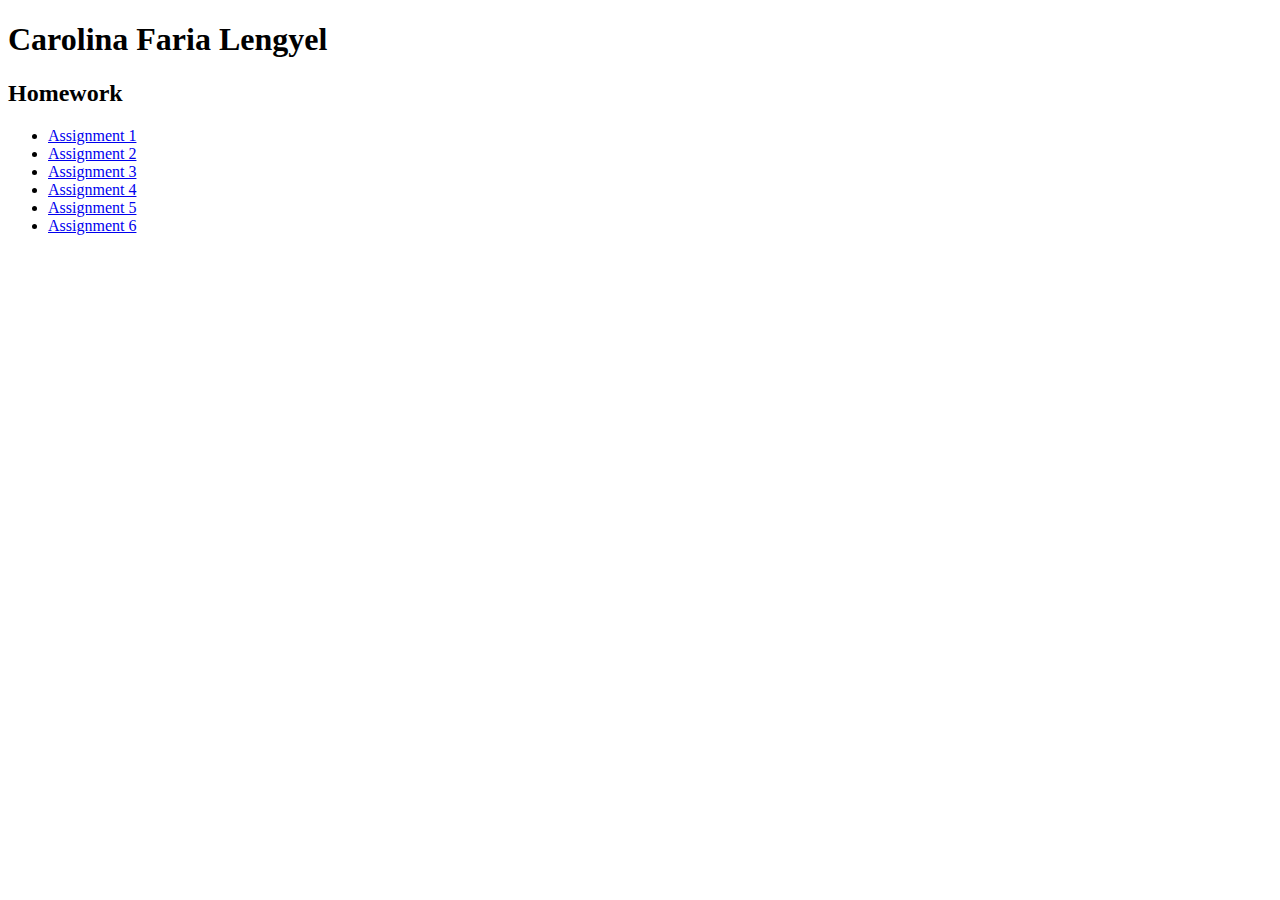
<file: index.html>
<!DOCTYPE html>
<html>
  <head>
    <meta charset="utf-8">
    <title> CIM 111 Homework </title>
  </head>
  <body>
    <h1>Carolina Faria Lengyel</h1>
<h2>Homework</h2>
<ul>
  <li><a href="https://carolinalengyel.github.io/hw/assignment_1/">Assignment 1</a></li>
  <li><a href="https://carolinalengyel.github.io/hw/assignment_2/">Assignment 2</a></li>
  <li><a href="https://carolinalengyel.github.io/hw/assignment_3/">Assignment 3</a></li>
  <li><a href="https://carolinalengyel.github.io/hw/assignment_4/">Assignment 4</a></li>
  <li><a href="https://carolinalengyel.github.io/hw/assignment_5/">Assignment 5</a></li>
  <li><a href="https://carolinalengyel.wordpress.com/">Assignment 6</a></li>
</ul>
  </body>
</html>
</file>
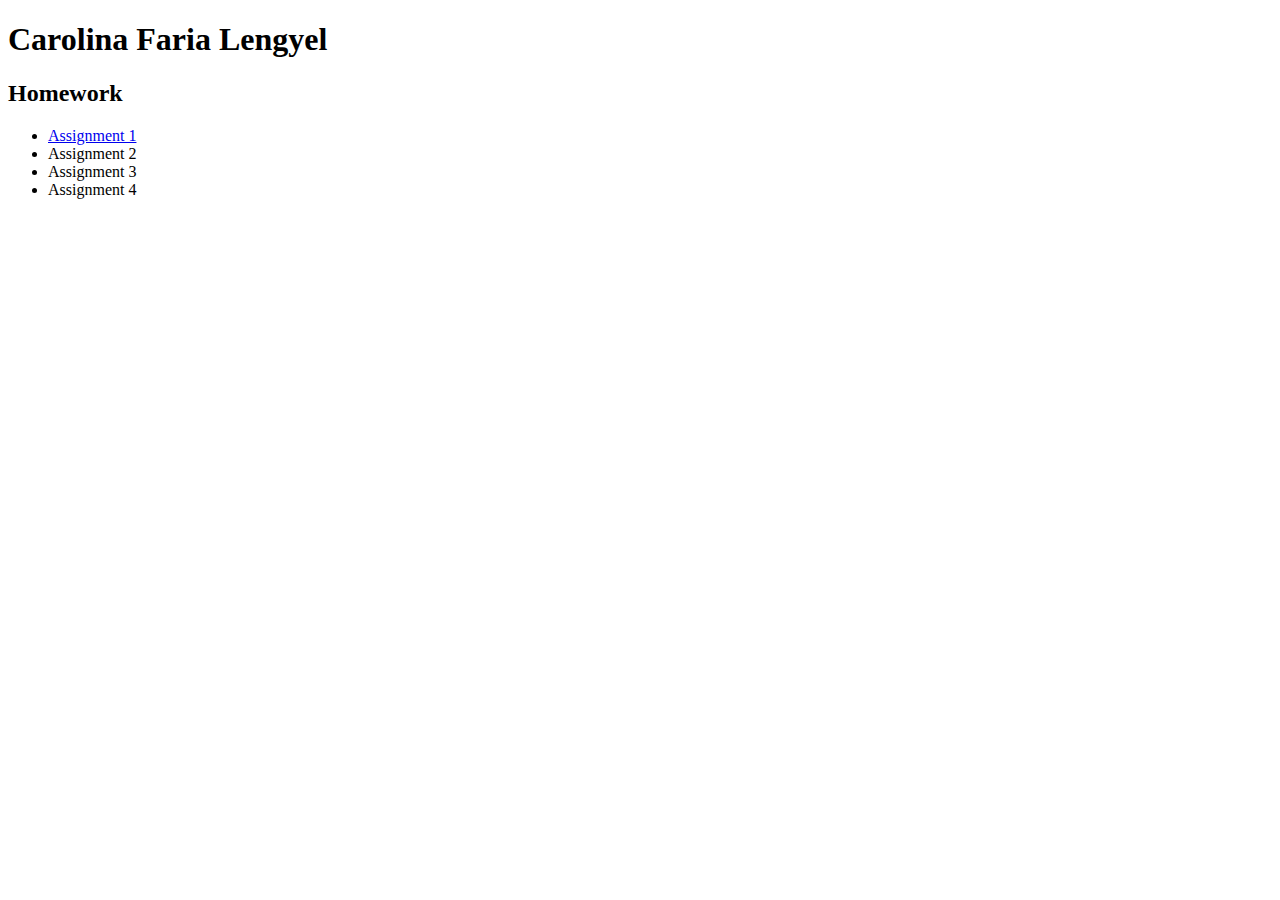
<file: hw/index.html>
<!DOCTYPE html>
<html>
  <head>
    <meta charset="utf-8">
    <title> CIM 111 Homework </title>
  </head>
  <body>
    <h1>Carolina Faria Lengyel</h1>
<h2>Homework</h2>
<ul>
  <li><a href="https://carolinalengyel.github.io/hw/assignment_1/">Assignment 1</a></li>
  <li>Assignment 2</li>
  <li>Assignment 3</li>
  <li>Assignment 4</li>
</ul>
  </body>
</html>
</file>
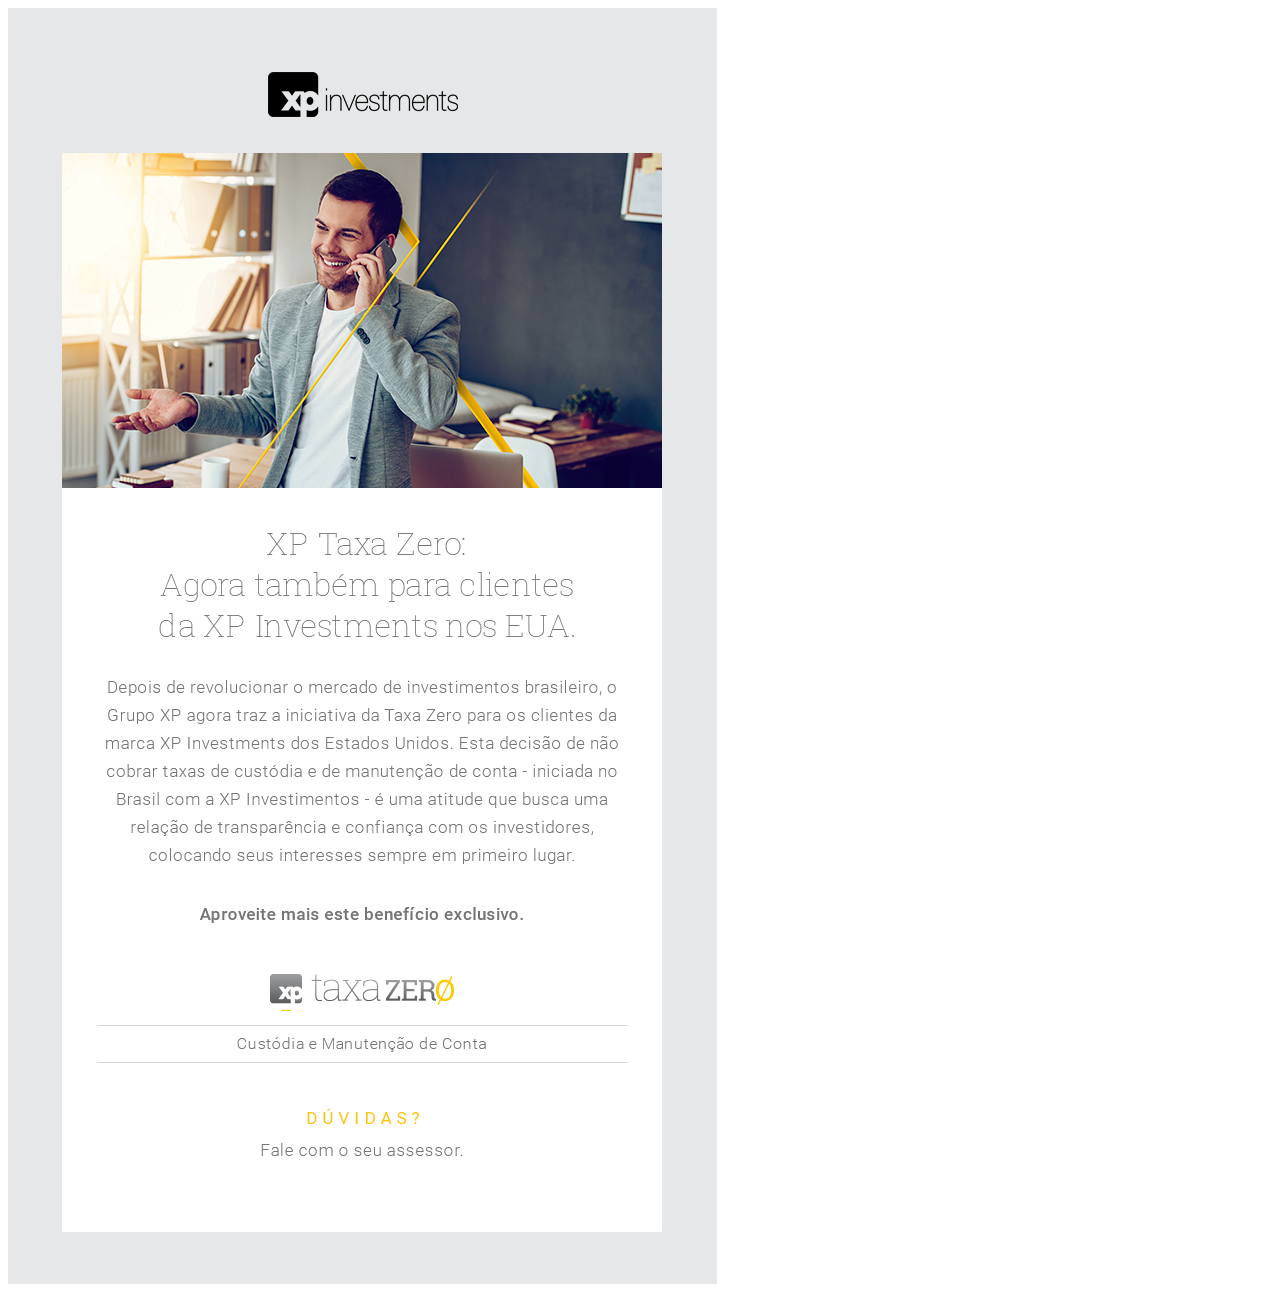
<file: XP/index.html>
<!DOCTYPE html>
<html lang="en" dir="ltr">
  <head>
    <meta charset="utf-8">
    <title>Taxa Zero</title>
  </head>
  <body>
    <img src="Email_Taxa_Zero_XP_Investments.png" alt="Taxa Zero">
  </body>
</html>
</file>
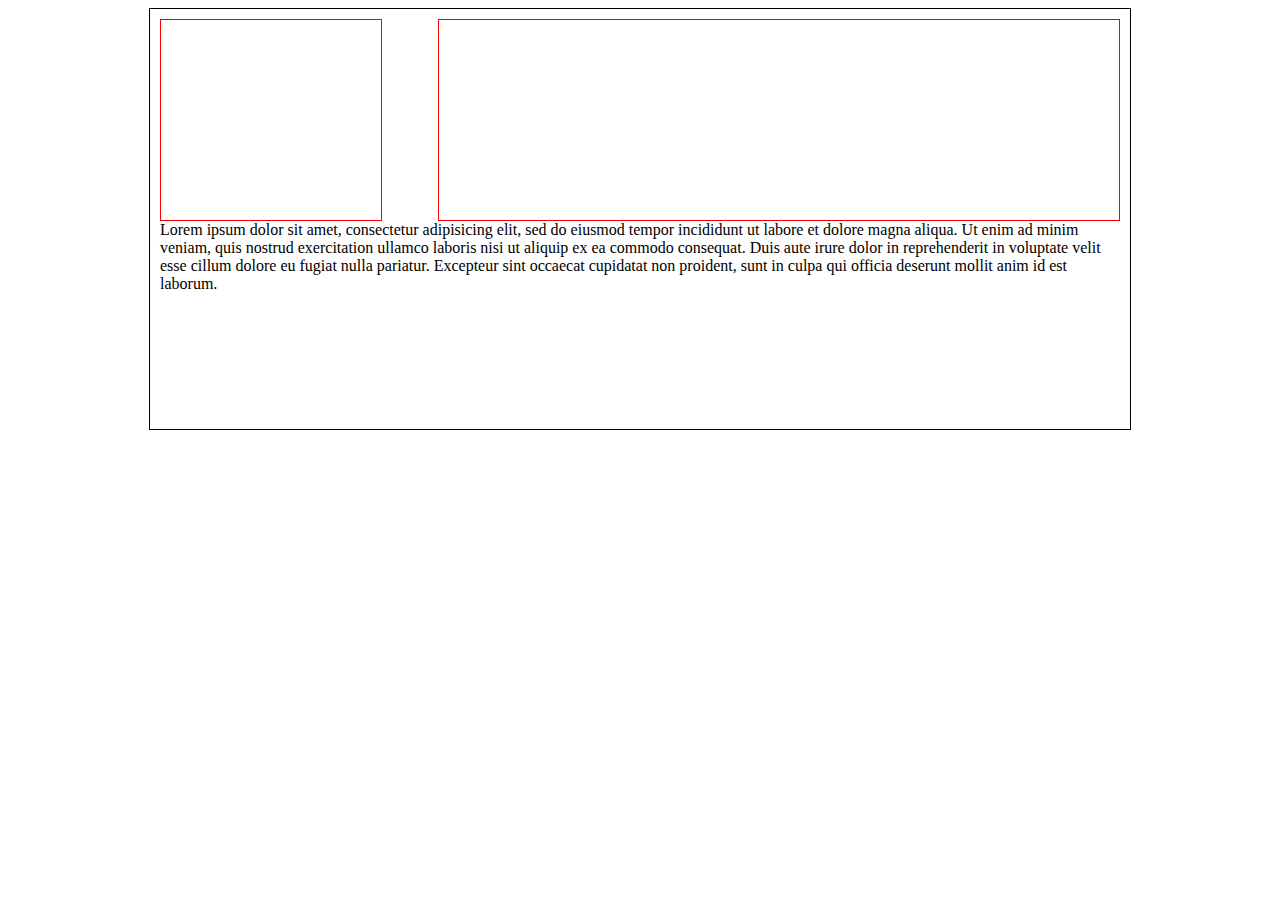
<file: examples/box_model/index.html>
<!DOCTYPE html>
<html>
  <head>
    <meta charset="utf-8">
    <title>Box Model</title>
    <link rel="stylesheet" href="style.css">
  </head>
  <body>
    <main class="wrapper">
      <div class="leftcol"></div>
      <div class="rightcol"></div>
      <p class="clear">Lorem ipsum dolor sit amet, consectetur adipisicing elit, sed do eiusmod tempor incididunt ut labore et dolore magna aliqua. Ut enim ad minim veniam, quis nostrud exercitation ullamco laboris nisi ut aliquip ex ea commodo consequat. Duis aute irure dolor in reprehenderit in voluptate velit esse cillum dolore eu fugiat nulla pariatur. Excepteur sint occaecat cupidatat non proident, sunt in culpa qui officia deserunt mollit anim id est laborum.</p>
    </main>
  </body>
</html>
</file>
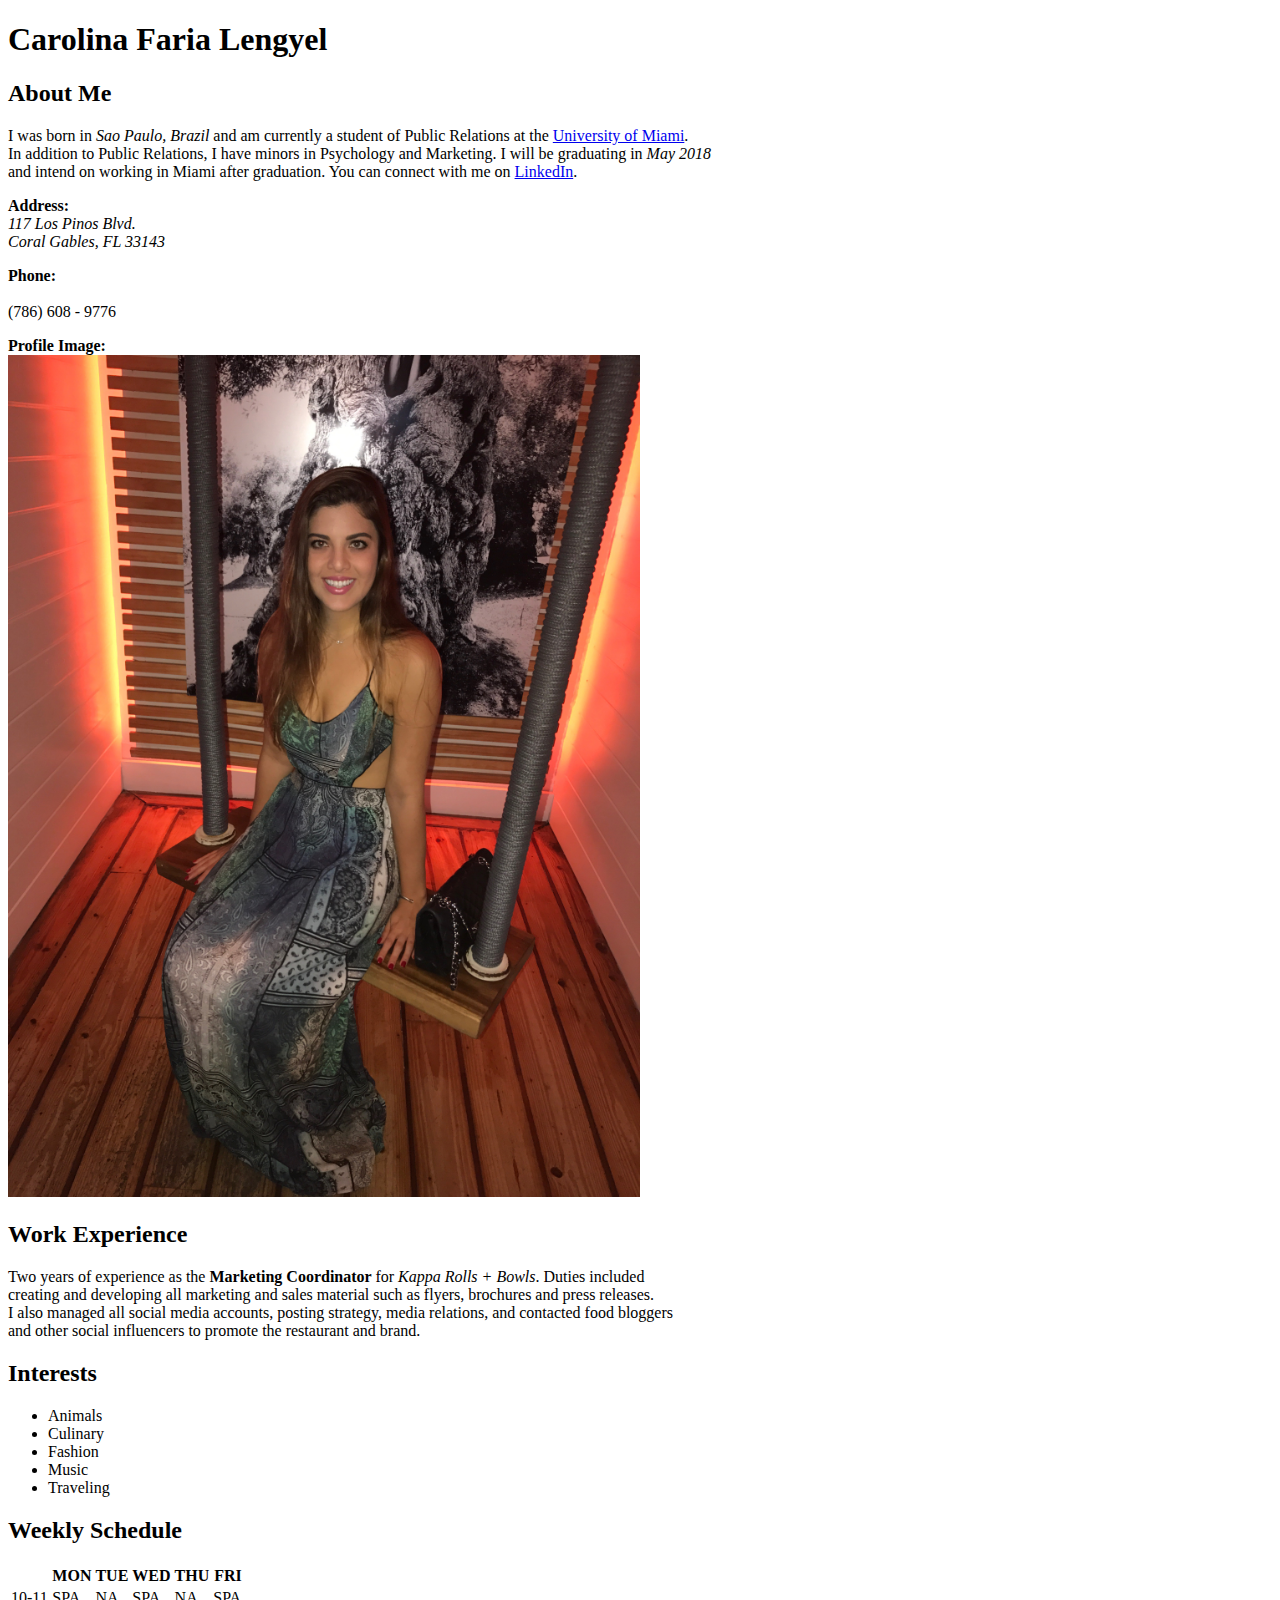
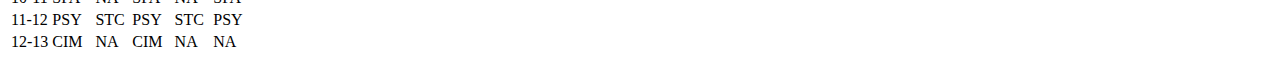
<file: hw/assignment_1/index.html>
<!DOCTYPE html>
<html>
<head>
  <meta charset="utf-8">
  <meta name="author" content="Carolina Lengyel">
  <meta name="description" content="This is a sample resume for Carolina.">
  <meta name="keyword" content="resume, sample, sections, html">
     <title>Carolina Faria Lengyel Resume</title>
 </head>
 <body>
     <h1>Carolina Faria Lengyel</h1>
    <section>
      <h2>About Me</h2>
      <p>I was born in <em>Sao Paulo, Brazil</em> and am currently a student of Public Relations at the <a href="http://miami.edu">University of Miami</a>.
        <br>In addition to Public Relations, I have minors in Psychology and Marketing. I will be graduating in <em>May 2018</em>
        <br>and intend on working in Miami after graduation. You can connect with me on <a href="https://www.linkedin.com/in/carolina-lengyel-885b28126/">LinkedIn</a>.
    </p>
          <strong>Address: </strong>
          <address class="">
            117 Los Pinos Blvd.<br>Coral Gables, FL 33143
          </address>
    <p>
          <strong>Phone: </strong><br><br>
          (786) 608 - 9776
        </p>
      <p>
        <strong>Profile Image: </strong><br>
<img src="profile.jpg" width="50%" alt="Carolina Faria Lengyel" />
    </p>
    </section>
<section>
    <h2>Work Experience</h2>
    <p>Two years of experience as the <strong>Marketing Coordinator </strong> for <em>Kappa Rolls + Bowls</em>. Duties included
      <br>creating and developing all marketing and sales material such as flyers, brochures and press releases.
      <br>I also managed all social media accounts, posting strategy, media relations, and contacted food bloggers
      <br>and other social influencers to promote the restaurant and brand.</p>
      </section>
      <section>
    <h2>Interests</h2>
    <ul>
      <li>Animals</li>
      <li>Culinary</li>
      <li>Fashion</li>
      <li>Music</li>
      <li>Traveling</li>
    </ul>
    </section>
    <section>
  <h2>Weekly Schedule</h2>
  <table>
    <tr>
      <th></th>
      <th>MON</th>
      <th>TUE</th>
      <th>WED</th>
      <th>THU</th>
      <th>FRI</th>
    </tr>
    <tr>
      <td> <!-- Time --> 10-11</td>
      <td> <!-- Mon --> SPA</td>
      <td> <!-- Tue --> NA</td>
      <td> <!-- Wed --> SPA</td>
      <td> <!-- Thu --> NA</td>
      <td> <!-- Fri --> SPA</td>
    </tr>
    <tr>
      <td> <!-- Time --> 11-12</td>
      <td> <!-- Mon --> PSY</td>
      <td> <!-- Tue --> STC</td>
      <td> <!-- Wed --> PSY</td>
      <td> <!-- Thu --> STC</td>
      <td> <!-- Fri --> PSY</td>
    </tr>
    <tr>
      <td> <!-- Time --> 12-13 </td>
      <td> <!-- Mon --> CIM</td>
      <td> <!-- Tue --> NA</td>
      <td> <!-- Wed --> CIM</td>
      <td> <!-- Thu --> NA</td>
      <td> <!-- Fri --> NA</td>
    </tr>
  </table>
</section>
 </body>
</html>
</file>
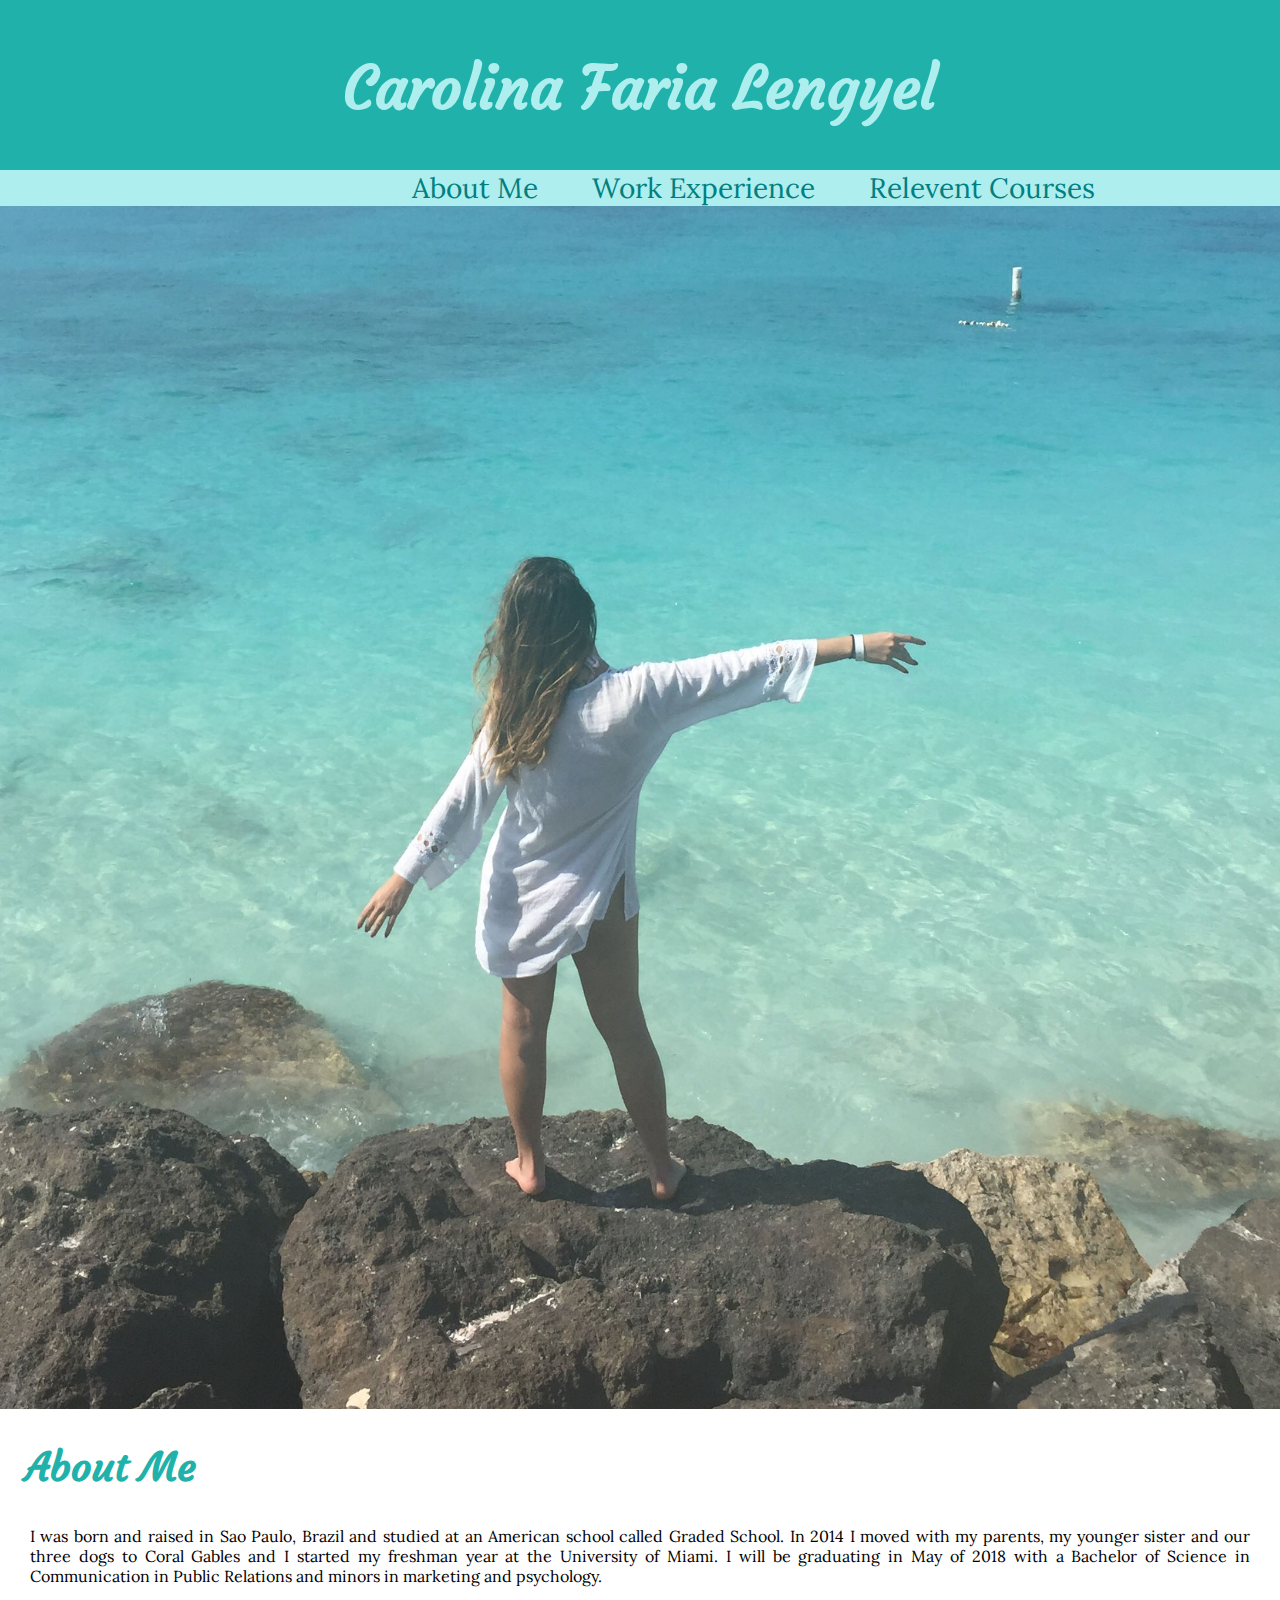
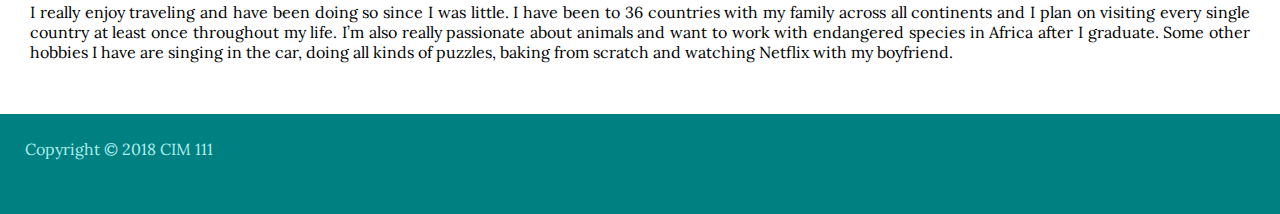
<file: hw/assignment_3/index.html>
<!DOCTYPE html>
<html>
  <head>
    <meta charset="utf-8">
    <title>About Me</title>
    <link rel="stylesheet" href="css/colors.css">

    <!-- Media query for narrow browser width -->
<link rel="stylesheet" media="only screen and (max-width: 480px)" href="css/mobile.css">

<!-- Media query for medium browser width -->
<link rel="stylesheet" media="only screen and (min-width: 481px) and (max-width: 960px)" href="css/tablet.css">

<!-- Media query for full browser width -->
<link rel="stylesheet" media="only screen and (min-width: 961px)" href="css/desktop.css">

<!-- Prevent smartphones from scaling pages down -->
<meta name="viewport" content="initial-scale=1">

<link href="https://fonts.googleapis.com/css?family=Courgette" rel="stylesheet">

<link href="https://fonts.googleapis.com/css?family=Lora" rel="stylesheet">

  </head>
  <body>
    <main>
      <header class="medium-bg">
        <h1 class="light-txt">Carolina Faria Lengyel</h1>
        <nav class="light-bg">
          <ul>
            <li><a class="dark-txt" href="index.html">About Me</a></li>
            <li><a class="dark-txt" href="page2.html">Work Experience</a></li>
            <li><a class="dark-txt" href="page3.html">Relevent Courses</a></li>
          </ul>
        </nav>
      </header>
      <section >
        <img class="square-img imagesize" src="images/bimini.jpg" alt="bimini image">
        <img class="wide-img imagesize" src="images/bimini.jpg" alt="bimini image">
        <h2>About Me</h2>
<p class="padding body">
  I was born and raised in Sao Paulo, Brazil and studied at an American school called Graded School. In 2014 I moved with my parents, my younger sister and our three dogs to Coral Gables and I started my freshman year at the University of Miami. I will be graduating in May of 2018 with a  Bachelor of Science in Communication in Public Relations and minors in marketing and psychology.
</p>
<p class="padding body">I really enjoy traveling and have been doing so since I was little. I have been to 36 countries with my family across all continents and I plan on visiting every single country at least once throughout my life. I’m also really passionate about animals and want to work with endangered species in Africa after I graduate. Some other hobbies I have are singing in the car, doing all kinds of puzzles, baking from scratch and watching Netflix with my boyfriend.
</p>
<br>
      </section>
      <div class="push"></div>
      <footer class="dark-bg">
        <p class="light-txt">Copyright &copy; 2018 CIM 111</p>
      </footer>
    </main>
  </body>
</html>
</file>
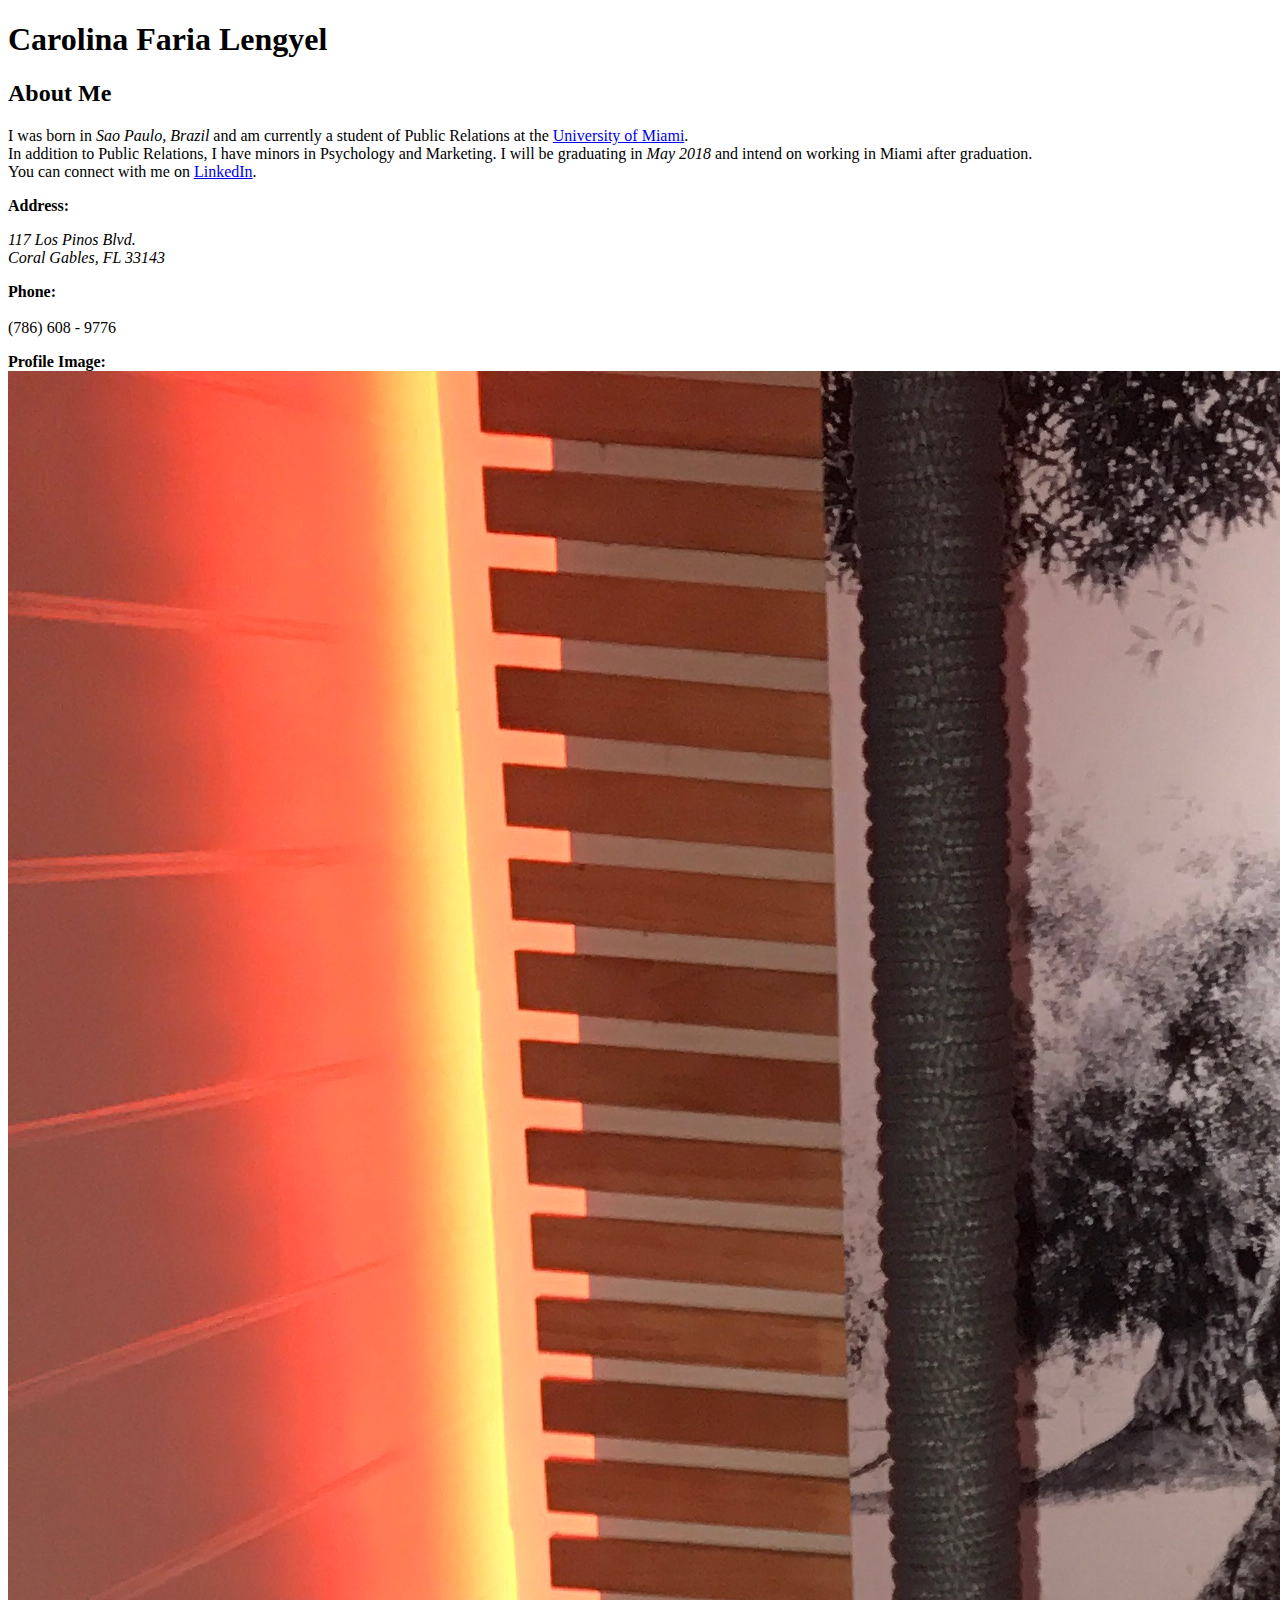
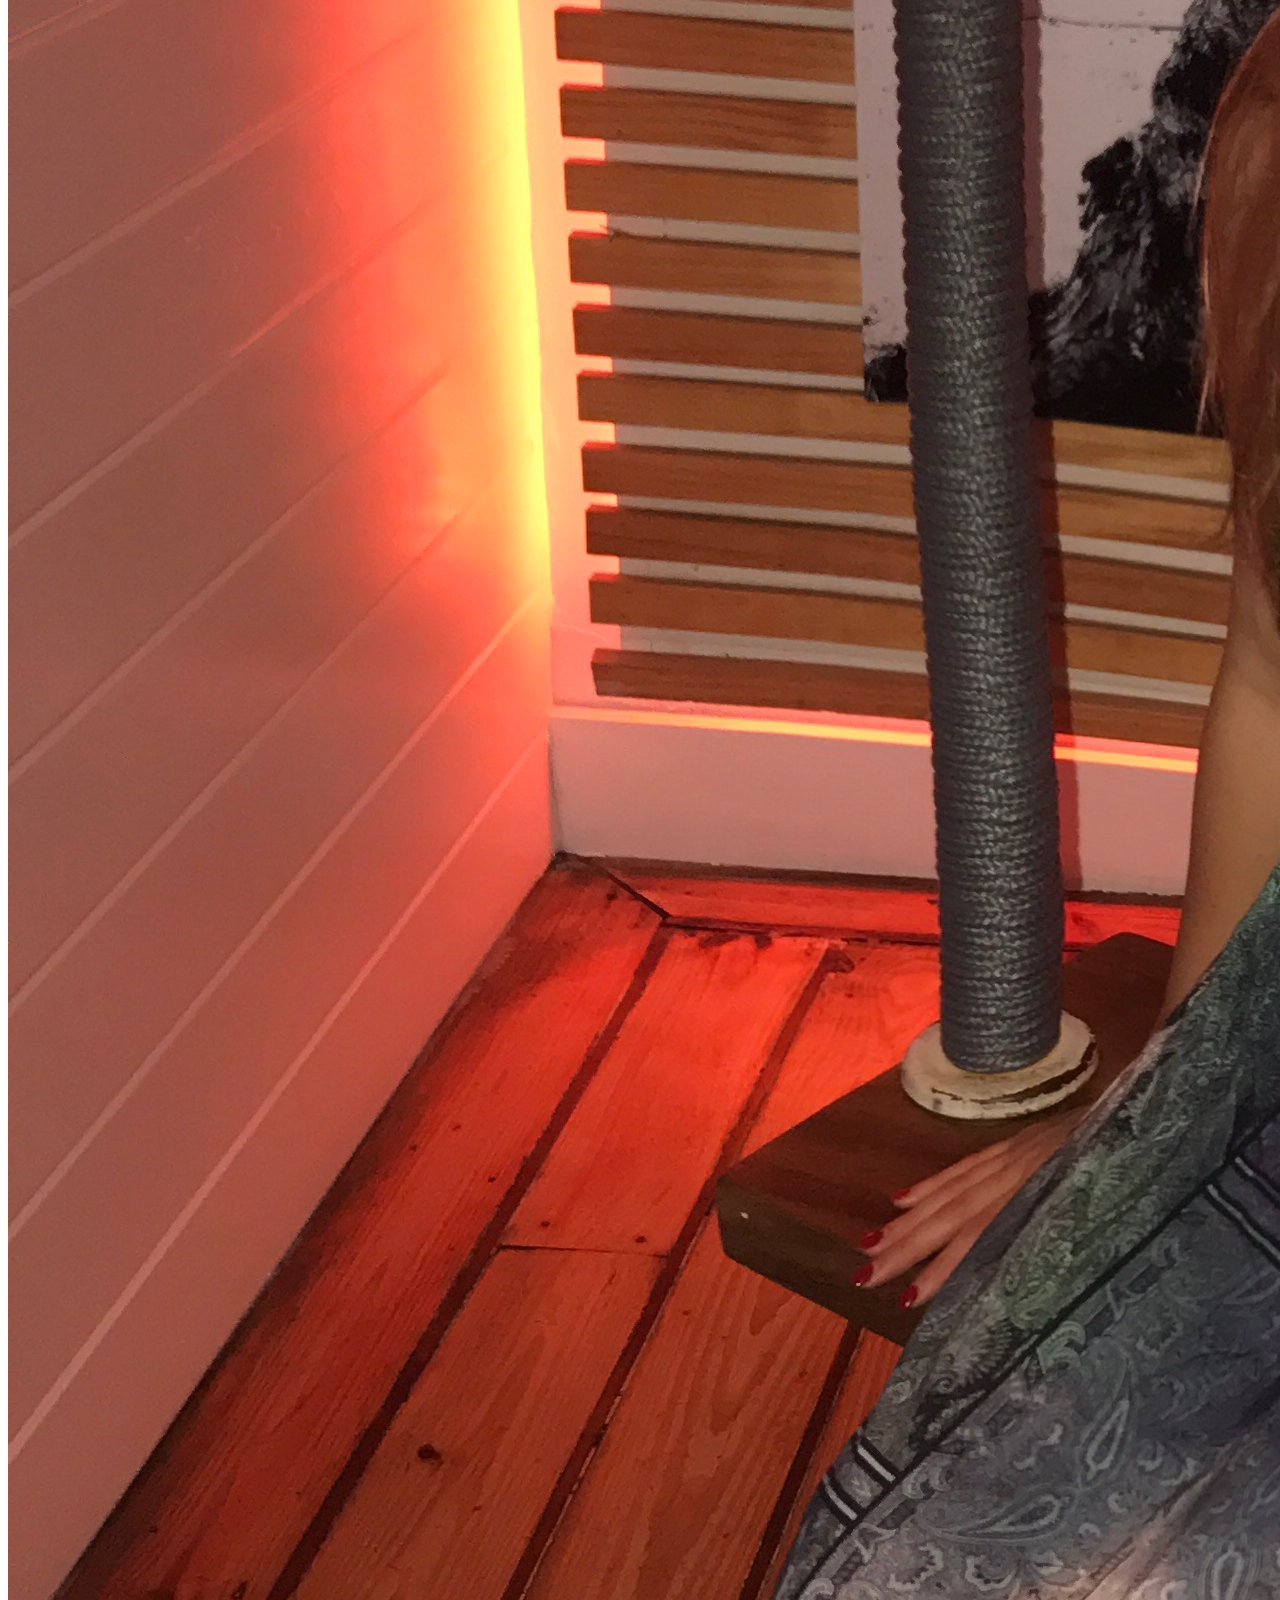
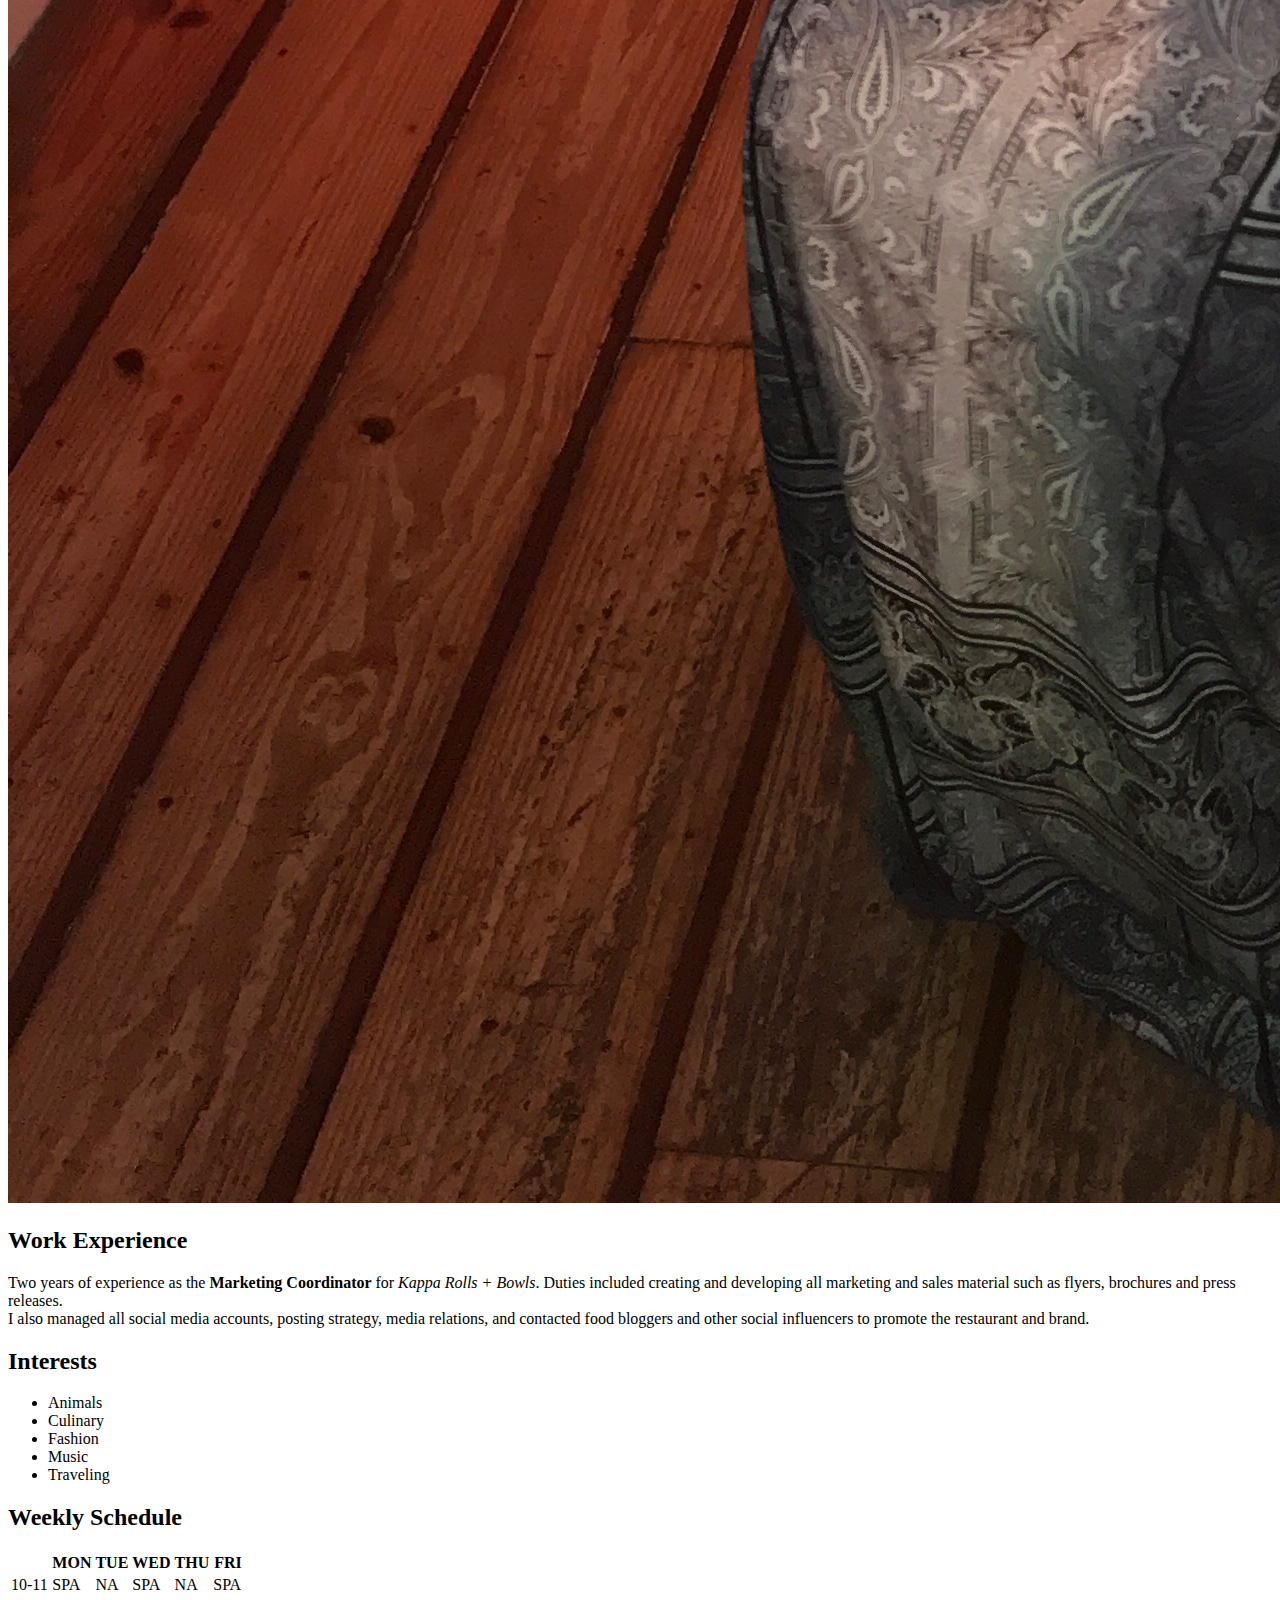
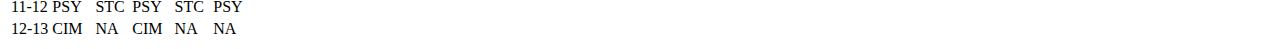
<file: hw/resume/index.html>
<!DOCTYPE html>
<html>
<head>
  <meta charset="utf-8">
  <meta name="author" content="Carolina Lengyel">
  <meta name="description" content="This is a sample resume for Carolina.">
  <meta name="keyword" content="resume, sample, sections, html">
     <title>Carolina Faria Lengyel Resume</title>
 </head>
 <body>
     <h1>Carolina Faria Lengyel</h1>
    <section>
      <h2>About Me</h2>
      <p>I was born in <em>Sao Paulo, Brazil</em> and am currently a student of Public Relations at the <a href="http://miami.edu">University of Miami</a>.
        <br>In addition to Public Relations, I have minors in Psychology and Marketing. I will be graduating in <em>May 2018</em> and intend on working in Miami after graduation.
        <br>You can connect with me on <a href="https://www.linkedin.com/in/carolina-lengyel-885b28126/">LinkedIn</a>.
    </p>
    <p>
          <strong>Address: </strong>
          <address class="">
            117 Los Pinos Blvd.<br>Coral Gables, FL 33143
          </address>
    </p>
    <p>
          <strong>Phone: </strong><br><br>
          (786) 608 - 9776
        </p>
      <p>
        <strong>Profile Image: </strong><br>
<img src="profile.jpg" alt="Carolina Faria Lengyel" />
    </p>
    </section>
<section>
    <h2>Work Experience</h2>
    <p>Two years of experience as the <strong>Marketing Coordinator </strong> for <em>Kappa Rolls + Bowls</em>. Duties included creating and developing all marketing and sales material such as flyers, brochures and press releases.
      <br>I also managed all social media accounts, posting strategy, media relations, and contacted food bloggers and other social influencers to promote the restaurant and brand.</p>
      </section>
      <section>
    <h2>Interests</h2>
    <ul>
      <li>Animals</li>
      <li>Culinary</li>
      <li>Fashion</li>
      <li>Music</li>
      <li>Traveling</li>
    </ul>
    </section>
    <section>
  <h2>Weekly Schedule</h2>
  <table>
    <tr>
      <th></th>
      <th>MON</th>
      <th>TUE</th>
      <th>WED</th>
      <th>THU</th>
      <th>FRI</th>
    </tr>
    <tr>
      <td> <!-- Time --> 10-11</td>
      <td> <!-- Mon --> SPA</td>
      <td> <!-- Tue --> NA</td>
      <td> <!-- Wed --> SPA</td>
      <td> <!-- Thu --> NA</td>
      <td> <!-- Fri --> SPA</td>
    </tr>
    <tr>
      <td> <!-- Time --> 11-12</td>
      <td> <!-- Mon --> PSY</td>
      <td> <!-- Tue --> STC</td>
      <td> <!-- Wed --> PSY</td>
      <td> <!-- Thu --> STC</td>
      <td> <!-- Fri --> PSY</td>
    </tr>
    <tr>
      <td> <!-- Time --> 12-13 </td>
      <td> <!-- Mon --> CIM</td>
      <td> <!-- Tue --> NA</td>
      <td> <!-- Wed --> CIM</td>
      <td> <!-- Thu --> NA</td>
      <td> <!-- Fri --> NA</td>
    </tr>
  </table>
</section>
 </body>
</html>
</file>
<file: examples/box_model/style.css>
.wrapper {
  width: 960px;
  min-height: 400px;
  border: 1px solid black;
  margin-left: auto;
  margin-right: auto;
  padding: 10px;
}
.leftcol {
  width: 220px;
  border: 1px solid red;
  min-height: 200px;
  display: block;
  float: left;
}
.rightcol {
  width: 680px;
  border: 1px solid red;
  min-height: 200px;
  display: block;
  float: right;
}
.clear { clear: both;}
</file>
<file: hw/assignment_3/css/colors.css>
.dark-bg { background: #008080; }
.medium-bg { background: #20B2AA; }
.light-bg { background: #AFEEEE; }

.dark-txt { color: #008080; }
.medium-txt { color: #20B2AA; }
.light-txt { color: #AFEEEE; }
.clear {clear: both;}
.padding {
padding-left: 30px;
padding-right: 30px;
padding-top: 0px;
}
.margin {margin-left: 30px;}
.imagesize {

}
.column {
    float: left;
    width: 50%;
}
.row:after {
    content: "";
    display: table;
    clear: both;
  }
.body {text-align: justify;}
body {
  padding: 0;
  margin: 0;
}
nav ul {
  list-style-type: none;
  padding-left: 0;
  margin-bottom: 0;
}
nav  a {text-decoration: none;}

h1 {
  font-family: 'Courgette', cursive;
  margin-top: 0;}
body { font-family: 'Lora', serif; }
h2 {
  font-family: 'Courgette', cursive;
  padding-left: 25px;
  color: #20B2AA;
 }
img {
  max-width: 100%;
}
footer p {padding: 25px; }
ul { list-style-type: circle;}
</file>
<file: hw/assignment_3/css/mobile.css>
h1  {
  padding-left: 15px;
  padding-top: 15px;
  font-size: 27px;
}
nav li {
  text-align: center;
  font-size: 15px;
  padding-top: 15px;
  padding-bottom: 10px;
  padding-left: 15px;
  display: inline;
}
nav a:hover {
  background-color: #20B2AA;
  color: #AFEEEE;
}

.square-img {
  display: block;
}
.wide-img {
  display: none;
}
footer {
  bottom: 0;
  width: 100%;
  height: 70px;
  margin-bottom: 0;
}
.column {
    float: none;
    width: 100%;
}
.row:after {
    content: "";
    display: table;
    clear: both;
  }
</file>
<file: hw/assignment_3/css/tablet.css>
header h1 {
  height: 60px;
  padding-top: 50px;
  text-align: center;
  font-size: 40px;
  margin-top: none;
}
h2 {
  font-size: 30px;
}
nav ul {
  text-align: center;
}
nav a:hover {
  background-color: #20B2AA;
  color: #AFEEEE;}

nav li {
  text-align: center;
  font-size: 15px;
  padding: 25px;
  padding-top: 15px;
  padding-bottom: 15px;
  display: inline;
}

.square-img {
  display: none;
}
.wide-img {
  display: block;
}
footer {
  bottom: 0;
  width: 100%;
  height: 70px;
  margin-bottom: 0;
}
</file>
<file: hw/assignment_3/css/desktop.css>
header h1 {
  height: 80px;
  padding-top: 50px;
  text-align: center;
  font-size: 60px;
}
nav ul {
  text-align: right;
  width: 100%;
  max-width: 960px;
  margin-left: auto;
  margin-right: auto;
}
nav li {
  text-align: center;
  font-size: 28px;
  padding: 25px;
  padding-top: 15px;
  padding-bottom: 15px;
  display: inline;
}
nav a:hover {
  background-color: #20B2AA;
  color: #AFEEEE;
}

.square-img {
  display: none;
}
.wide-img {
  display: block;
}
h2 {
  font-size: 40px;
}
footer {

  bottom: 0;
  width: 100%;
  height: 100px;
  margin-bottom: 0;
}
</file>
